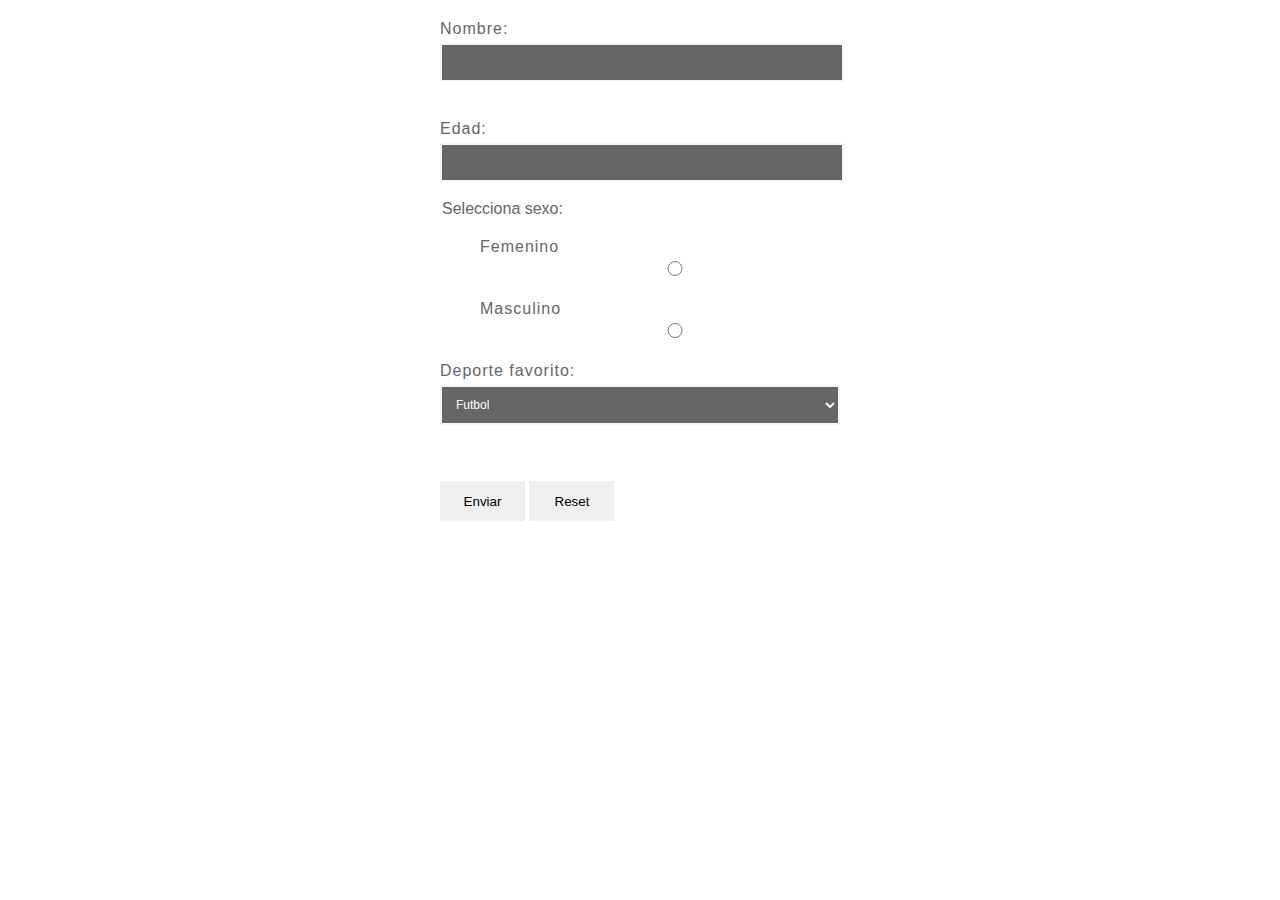
<file: index.html>
<!DOCTYPE html>
<html>
<head>
    <meta charset="utf-8" />
    <meta http-equiv="X-UA-Compatible" content="IE=edge">
    <title>Page Title</title>
    <meta name="viewport" content="width=device-width, initial-scale=1">
    <link rel="stylesheet" type="text/css" media="screen" href="CSS/estilo.css" />
    <script src="validar.js" defer></script>
</head>
<body>
    <div class="principal">
        <form method="get" name="registro" onsubmit="return validar(this)" action="index.html">
            <label>Nombre:</label>
            <input class="cajas" type="text" name="nombre" id="nombre"/>
            <br><br>
            
            <label>Edad:</label>
            <input class="cajas" type="number" name="edad" id="edad"/>
            <br><br>
            
            <legend>Selecciona sexo:</legend>
            <blockquote>  
                <label>Femenino</label>
                <input class="cajas" type="radio" name="sexo" id="femenino" value="femenino"/>
                <label>Masculino</label>
                <input class="cajas" type="radio" name="sexo" id="masculino" value="masculino"/>
            </blockquote> 
            
            <label>
                <span>Deporte favorito:</span>
                <select id="deporte" name="deporte">
                  <option value="futbol">Futbol</option>
                  <option value="basquetbol">Basquetbol</option>
                  <option value="beisbol">Beisbol</option>
                  <option value="tenis">Tenis</option>
                  <option value="ninguno">Ninguno</option>
                </select>
            </label>
            <br><br>
        
            
            <input class="boton" type="submit" id="enviar" value="Enviar">
            <input class="boton" type="reset" id="reset" value="Reset">
        </form>
    </div>
</body>
</html>
</file>
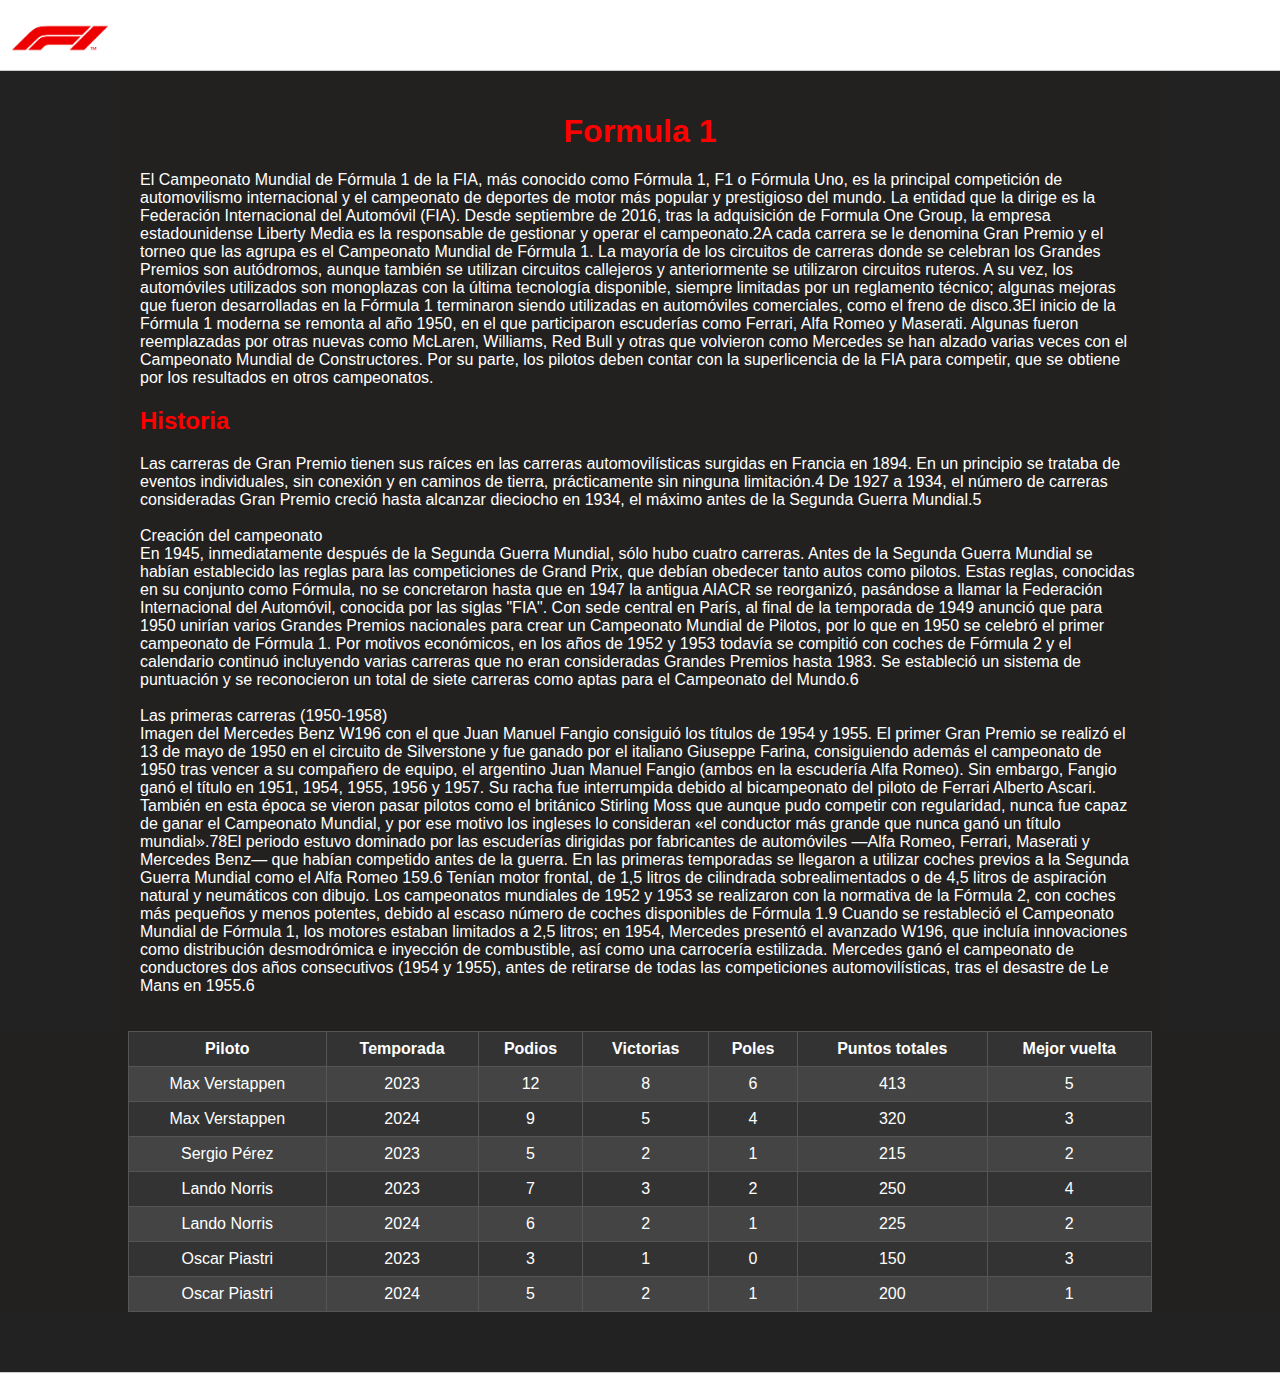
<file: code/index.html>
<!DOCTYPE html>
<html lang="en">
<head>
    <meta charset="UTF-8">
    <meta name="viewport" content="width=device-width, initial-scale=1.0">
    <title>Formula 1</title>
    <link rel="stylesheet" href="../style/index.css">
</head>
<body>

  


    <nav>
        <a href="../code/index.html"> <img class="formula" src="../img/formula.png" alt="formula" srcset=""> </a>
        <a href="../code/redBull.html"> <img  class="redbull" src="../img/redbull.jpg" alt="redbull" srcset="" ></a> 
        <a href="../code/mcLaren.html"> <img class="mclaren" src="../img/mclaren.png" alt="mclaren" srcset=""> </a>
        <a href="../code/ferrari.html"> <img class="ferrari" src="../img/ferrari.png" alt="ferrari" srcset=""> </a>
        
    </nav>

    <div class="Main">
        <h1>Formula 1</h1>

        <p>El Campeonato Mundial de Fórmula 1 de la FIA, más conocido como Fórmula 1, F1 o Fórmula Uno, es la principal competición de automovilismo internacional y el campeonato de deportes de motor más popular y prestigioso del mundo. La entidad que la dirige es la Federación Internacional del Automóvil (FIA). Desde septiembre de 2016, tras la adquisición de Formula One Group, la empresa estadounidense Liberty Media es la responsable de gestionar y operar el campeonato.2​

        A cada carrera se le denomina Gran Premio y el torneo que las agrupa es el Campeonato Mundial de Fórmula 1. La mayoría de los circuitos de carreras donde se celebran los Grandes Premios son autódromos, aunque también se utilizan circuitos callejeros y anteriormente se utilizaron circuitos ruteros. A su vez, los automóviles utilizados son monoplazas con la última tecnología disponible, siempre limitadas por un reglamento técnico; algunas mejoras que fueron desarrolladas en la Fórmula 1 terminaron siendo utilizadas en automóviles comerciales, como el freno de disco.3​
            
        El inicio de la Fórmula 1 moderna se remonta al año 1950, en el que participaron escuderías como Ferrari, Alfa Romeo y Maserati. Algunas fueron reemplazadas por otras nuevas como McLaren, Williams, Red Bull y otras que volvieron como Mercedes se han alzado varias veces con el Campeonato Mundial de Constructores. Por su parte, los pilotos deben contar con la superlicencia de la FIA para competir, que se obtiene por los resultados en otros campeonatos.</p>

        <h2>Historia</h2>

        <p>Las carreras de Gran Premio tienen sus raíces en las carreras automovilísticas surgidas en Francia en 1894. En un principio se trataba de eventos individuales, sin conexión y en caminos de tierra, prácticamente sin ninguna limitación.4​ De 1927 a 1934, el número de carreras consideradas Gran Premio creció hasta alcanzar dieciocho en 1934, el máximo antes de la Segunda Guerra Mundial.5​ <br> <br>

        Creación del campeonato <br>
        En 1945, inmediatamente después de la Segunda Guerra Mundial, sólo hubo cuatro carreras. Antes de la Segunda Guerra Mundial se habían establecido las reglas para las competiciones de Grand Prix, que debían obedecer tanto autos como pilotos. Estas reglas, conocidas en su conjunto como Fórmula, no se concretaron hasta que en 1947 la antigua AIACR se reorganizó, pasándose a llamar la Federación Internacional del Automóvil, conocida por las siglas "FIA". Con sede central en París, al final de la temporada de 1949 anunció que para 1950 unirían varios Grandes Premios nacionales para crear un Campeonato Mundial de Pilotos, por lo que en 1950 se celebró el primer campeonato de Fórmula 1. Por motivos económicos, en los años de 1952 y 1953 todavía se compitió con coches de Fórmula 2 y el calendario continuó incluyendo varias carreras que no eran consideradas Grandes Premios hasta 1983. Se estableció un sistema de puntuación y se reconocieron un total de siete carreras como aptas para el Campeonato del Mundo.6​ <br><br>
            
        Las primeras carreras (1950-1958) <br>
            
        Imagen del Mercedes Benz W196 con el que Juan Manuel Fangio consiguió los títulos de 1954 y 1955.
        El primer Gran Premio se realizó el 13 de mayo de 1950 en el circuito de Silverstone y fue ganado por el italiano Giuseppe Farina, consiguiendo además el campeonato de 1950 tras vencer a su compañero de equipo, el argentino Juan Manuel Fangio (ambos en la escudería Alfa Romeo). Sin embargo, Fangio ganó el título en 1951, 1954, 1955, 1956 y 1957. Su racha fue interrumpida debido al bicampeonato del piloto de Ferrari Alberto Ascari. También en esta época se vieron pasar pilotos como el británico Stirling Moss que aunque pudo competir con regularidad, nunca fue capaz de ganar el Campeonato Mundial, y por ese motivo los ingleses lo consideran «el conductor más grande que nunca ganó un título mundial».7​8​
            
        El periodo estuvo dominado por las escuderías dirigidas por fabricantes de automóviles —Alfa Romeo, Ferrari, Maserati y Mercedes Benz— que habían competido antes de la guerra. En las primeras temporadas se llegaron a utilizar coches previos a la Segunda Guerra Mundial como el Alfa Romeo 159.6​ Tenían motor frontal, de 1,5 litros de cilindrada sobrealimentados o de 4,5 litros de aspiración natural y neumáticos con dibujo. Los campeonatos mundiales de 1952 y 1953 se realizaron con la normativa de la Fórmula 2, con coches más pequeños y menos potentes, debido al escaso número de coches disponibles de Fórmula 1.9​ Cuando se restableció el Campeonato Mundial de Fórmula 1, los motores estaban limitados a 2,5 litros; en 1954, Mercedes presentó el avanzado W196, que incluía innovaciones como distribución desmodrómica e inyección de combustible, así como una carrocería estilizada. Mercedes ganó el campeonato de conductores dos años consecutivos (1954 y 1955), antes de retirarse de todas las competiciones automovilísticas, tras el desastre de Le Mans en 1955.6​</p>
    </div>

  
    <div class="tabla">
        <table>
            <thead>
              <tr>
                <th>Piloto</th>
                <th>Temporada</th>
                <th>Podios</th>
                <th>Victorias</th>
                <th>Poles</th>
                <th>Puntos totales</th>
                <th>Mejor vuelta</th>
              </tr>
            </thead>
            <tbody>
              <tr>
                <td>Max Verstappen</td>
                <td>2023</td>
                <td>12</td>
                <td>8</td>
                <td>6</td>
                <td>413</td>
                <td>5</td>
              </tr>
              <tr>
                <td>Max Verstappen</td>
                <td>2024</td>
                <td>9</td>
                <td>5</td>
                <td>4</td>
                <td>320</td>
                <td>3</td>
              </tr>
              <tr>
                <td>Sergio Pérez</td>
                <td>2023</td>
                <td>5</td>
                <td>2</td>
                <td>1</td>
                <td>215</td>
                <td>2</td>
              </tr>
              <tr>
                <td>Lando Norris</td>
                <td>2023</td>
                <td>7</td>
                <td>3</td>
                <td>2</td>
                <td>250</td>
                <td>4</td>
              </tr>
              <tr>
                <td>Lando Norris</td>
                <td>2024</td>
                <td>6</td>
                <td>2</td>
                <td>1</td>
                <td>225</td>
                <td>2</td>
              </tr>
              <tr>
                <td>Oscar Piastri</td>
                <td>2023</td>
                <td>3</td>
                <td>1</td>
                <td>0</td>
                <td>150</td>
                <td>3</td>
              </tr>
              <tr>
                <td>Oscar Piastri</td>
                <td>2024</td>
                <td>5</td>
                <td>2</td>
                <td>1</td>
                <td>200</td>
                <td>1</td>
              </tr>
              </tbody>
          </table>
    </div>

    <footer>
      
    </footer>
    
</body>
</html>
</file>
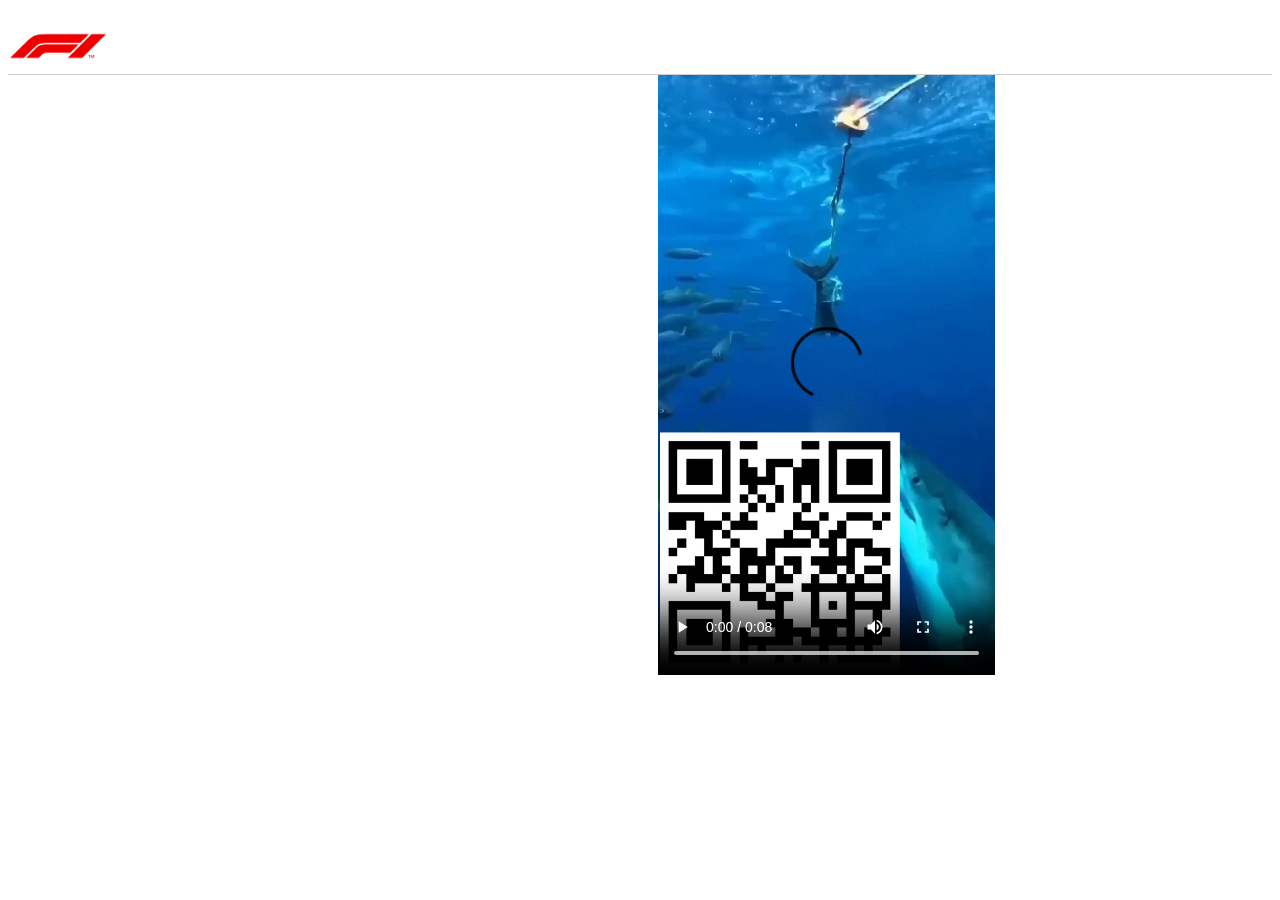
<file: code/ferrari.html>
<!DOCTYPE html>
<html lang="en">
<head>
    <meta charset="UTF-8">
    <meta name="viewport" content="width=device-width, initial-scale=1.0">
    <title>Document</title>
    <link rel="stylesheet" href="../style/ferrari.css">
</head>
<body>
    <nav>
        <a href="../code/index.html"> <img class="formula" src="../img/formula.png" alt="formula" srcset=""> </a>
        <a href="../code/redBull.html"> <img  class="redbull" src="../img/redbull.jpg" alt="redbull" srcset="" ></a> 
        <a href="../code/mcLaren.html"> <img class="mclaren" src="../img/mclaren.png" alt="mclaren" srcset=""> </a>
        <a href="../code/ferrari.html"> <img class="ferrari" src="../img/ferrari.png" alt="ferrari" srcset=""> </a>
        
    </nav>

    <div>
        <video controls>
            <source src="../vid/tiburon_blanco.mp4" type="video/mp4">
            <source src="" type="video/webm">
            Your browser does not support the video tag.
          </video>
    </div>
</body>
</html>
</file>
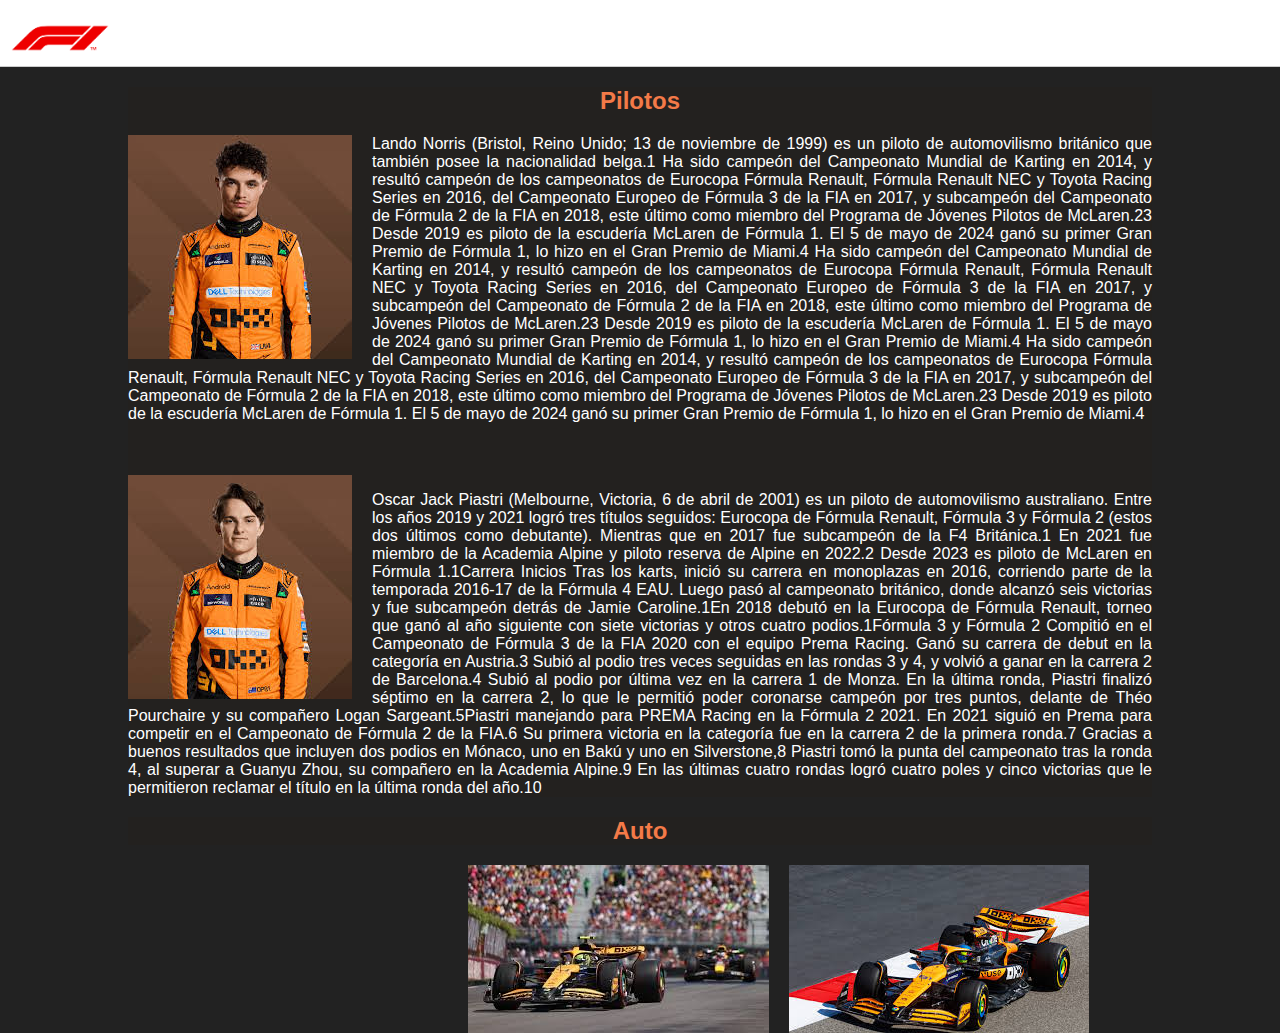
<file: code/mcLaren.html>
<!DOCTYPE html>
<html lang="en">
<head>
    <meta charset="UTF-8">
    <meta name="viewport" content="width=device-width, initial-scale=1.0">
    <title>Document</title>
    <link rel="stylesheet" href="../style/mcLaren.css">
</head>
<body>


    <nav>
        <a href="./index.html"> <img class="formula" src="../img/formula.png" alt="formula" srcset=""> </a>
        <a href="../code/redBull.html"> <img  class="redbull" src="../img/redbull.jpg" alt="redbull" srcset="" ></a> 
        <a href="../code/mcLaren.html"> <img class="mclaren" src="../img/mclaren.png" alt="mclaren" srcset=""> </a>
        <a href="../code/ferrari.html"> <img class="ferrari" src="../img/ferrari.png" alt="ferrari" srcset=""> </a>
        
    </nav>
    
    <div>
        <h2>Pilotos</h2>
        <img src="../img/lando.jpg" alt="" srcset="">
        <p>Lando Norris (Bristol, Reino Unido; 13 de noviembre de 1999) es un piloto de automovilismo británico que también posee la nacionalidad belga.1​ Ha sido campeón del Campeonato Mundial de Karting en 2014, y resultó campeón de los campeonatos de Eurocopa Fórmula Renault, Fórmula Renault NEC y Toyota Racing Series en 2016, del Campeonato Europeo de Fórmula 3 de la FIA en 2017, y subcampeón del Campeonato de Fórmula 2 de la FIA en 2018, este último como miembro del Programa de Jóvenes Pilotos de McLaren.2​3​ Desde 2019 es piloto de la escudería McLaren de Fórmula 1.

            El 5 de mayo de 2024 ganó su primer Gran Premio de Fórmula 1, lo hizo en el Gran Premio de Miami.4 Ha sido campeón del Campeonato Mundial de Karting en 2014, y resultó campeón de los campeonatos de Eurocopa Fórmula Renault, Fórmula Renault NEC y Toyota Racing Series en 2016, del Campeonato Europeo de Fórmula 3 de la FIA en 2017, y subcampeón del Campeonato de Fórmula 2 de la FIA en 2018, este último como miembro del Programa de Jóvenes Pilotos de McLaren.2​3​ Desde 2019 es piloto de la escudería McLaren de Fórmula 1. El 5 de mayo de 2024 ganó su primer Gran Premio de Fórmula 1, lo hizo en el Gran Premio de Miami.4​ Ha sido campeón del Campeonato Mundial de Karting en 2014, y resultó campeón de los campeonatos de Eurocopa Fórmula Renault, Fórmula Renault NEC y Toyota Racing Series en 2016, del Campeonato Europeo de Fórmula 3 de la FIA en 2017, y subcampeón del Campeonato de Fórmula 2 de la FIA en 2018, este último como miembro del Programa de Jóvenes Pilotos de McLaren.2​3​ Desde 2019 es piloto de la escudería McLaren de Fórmula 1. El 5 de mayo de 2024 ganó su primer Gran Premio de Fórmula 1, lo hizo en el Gran Premio de Miami.4​​</p> <br><br>

        <img src="../img/oscar.jpg" alt="" srcset="">
        <p>Oscar Jack Piastri (Melbourne, Victoria, 6 de abril de 2001) es un piloto de automovilismo australiano. Entre los años 2019 y 2021 logró tres títulos seguidos: Eurocopa de Fórmula Renault, Fórmula 3 y Fórmula 2 (estos dos últimos como debutante). Mientras que en 2017 fue subcampeón de la F4 Británica.1​ En 2021 fue miembro de la Academia Alpine y piloto reserva de Alpine en 2022.2​ Desde 2023 es piloto de McLaren en Fórmula 1.1​

            Carrera
            Inicios
            Tras los karts, inició su carrera en monoplazas en 2016, corriendo parte de la temporada 2016-17 de la Fórmula 4 EAU. Luego pasó al campeonato británico, donde alcanzó seis victorias y fue subcampeón detrás de Jamie Caroline.1​
            
            En 2018 debutó en la Eurocopa de Fórmula Renault, torneo que ganó al año siguiente con siete victorias y otros cuatro podios.1​
            
            Fórmula 3 y Fórmula 2
            Compitió en el Campeonato de Fórmula 3 de la FIA 2020 con el equipo Prema Racing. Ganó su carrera de debut en la categoría en Austria.3​ Subió al podio tres veces seguidas en las rondas 3 y 4, y volvió a ganar en la carrera 2 de Barcelona.4​ Subió al podio por última vez en la carrera 1 de Monza. En la última ronda, Piastri finalizó séptimo en la carrera 2, lo que le permitió poder coronarse campeón por tres puntos, delante de Théo Pourchaire y su compañero Logan Sargeant.5​
            
            
            Piastri manejando para PREMA Racing en la Fórmula 2 2021.
            En 2021 siguió en Prema para competir en el Campeonato de Fórmula 2 de la FIA.6​ Su primera victoria en la categoría fue en la carrera 2 de la primera ronda.7​ Gracias a buenos resultados que incluyen dos podios en Mónaco, uno en Bakú y uno en Silverstone,8​ Piastri tomó la punta del campeonato tras la ronda 4, al superar a Guanyu Zhou, su compañero en la Academia Alpine.9​ En las últimas cuatro rondas logró cuatro poles y cinco victorias que le permitieron reclamar el título en la última ronda del año.10​</p>
    </div>

    <div>
        <h2>Auto</h2>
        <img src="../img/cnorris.jpg" alt=""  class="auto">
        <img src="../img/cpiastri.jpg" alt="">
    </div>
    
    
</body>
</html>
</file>
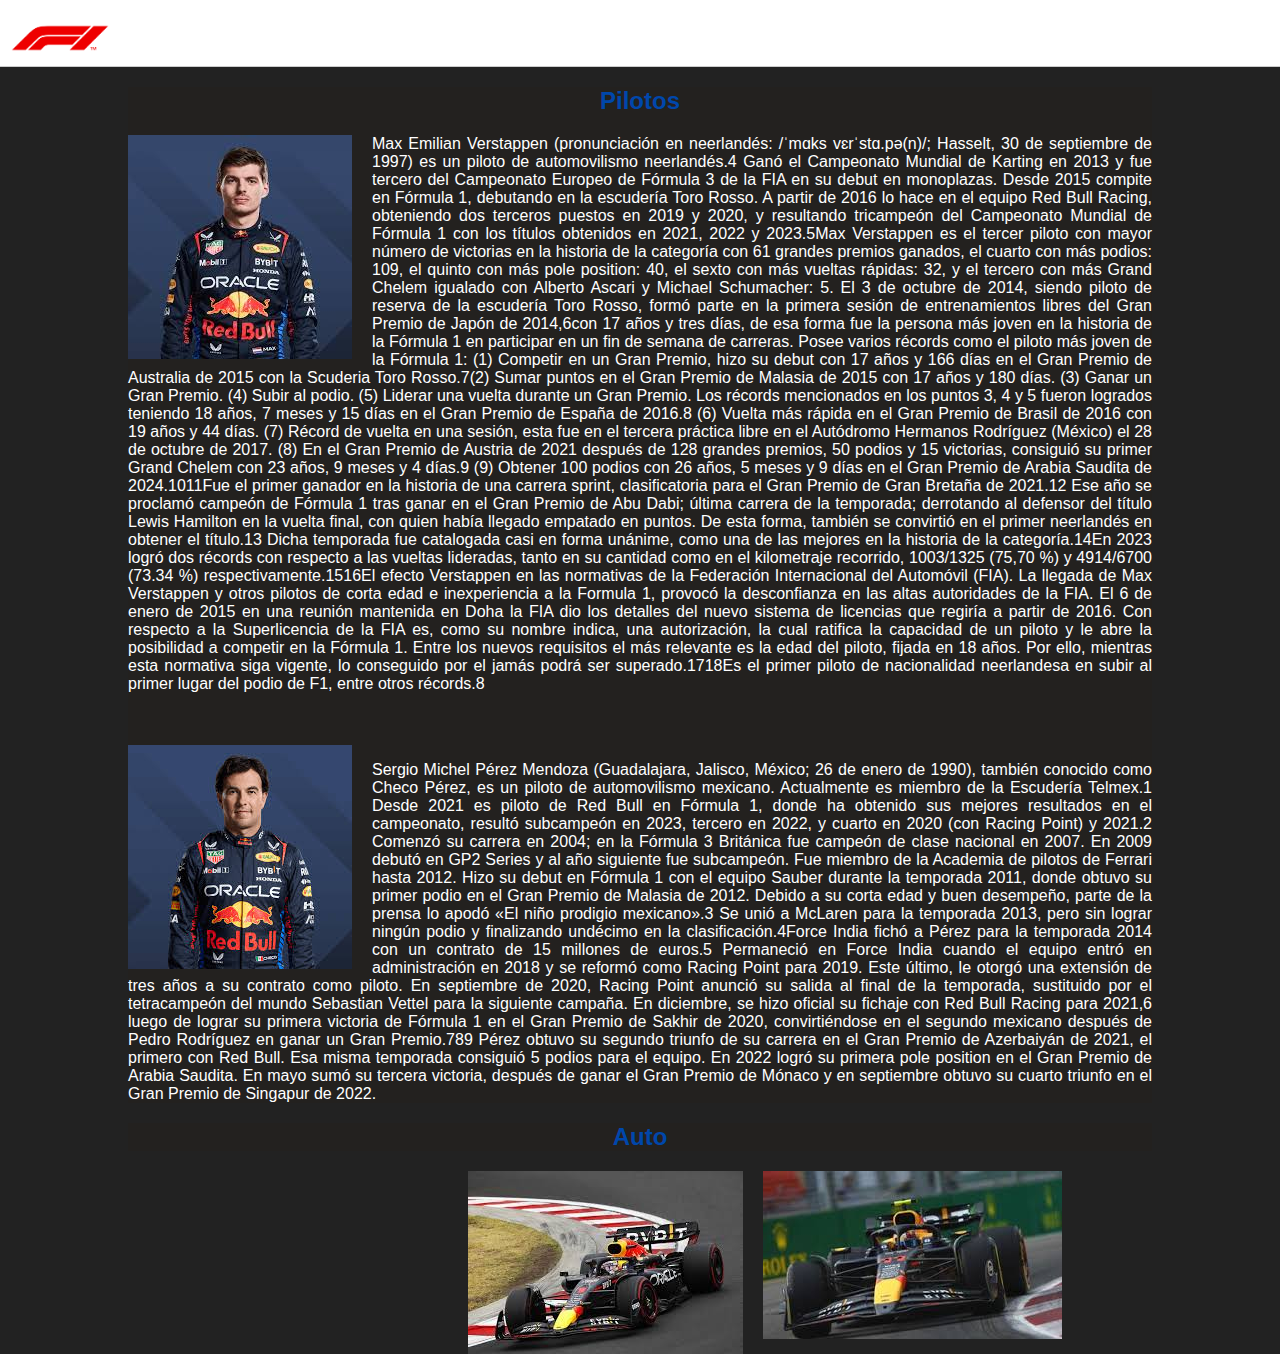
<file: code/redBull.html>
<!DOCTYPE html>
<html lang="en">
<head>
    <meta charset="UTF-8">
    <meta name="viewport" content="width=device-width, initial-scale=1.0">
    <title>Document</title>
    <link rel="stylesheet" href="../style/redBull.css">
</head>
<body>


    <nav>
        <a href="../code/index.html"> <img class="formula" src="../img/formula.png" alt="formula" srcset=""> </a>
        <a href="../code/redBull.html"> <img  class="redbull" src="../img/redbull.jpg" alt="redbull" srcset="" ></a> 
        <a href="../code/mcLaren.html"> <img class="mclaren" src="../img/mclaren.png" alt="mclaren" srcset=""> </a>
        <a href="../code/ferrari.html"> <img class="ferrari" src="../img/ferrari.png" alt="ferrari" srcset=""> </a>
        
    </nav>

    <div>
        <h2>Pilotos</h2>
        <img src="../img/max.jpg" alt="" srcset="">
        <p>Max Emilian Verstappen (pronunciación en neerlandés: /ˈmɑks vɛrˈstɑ.pə(n)/; Hasselt, 30 de septiembre de 1997) es un piloto de automovilismo neerlandés.4​ Ganó el Campeonato Mundial de Karting en 2013 y fue tercero del Campeonato Europeo de Fórmula 3 de la FIA en su debut en monoplazas. Desde 2015 compite en Fórmula 1, debutando en la escudería Toro Rosso. A partir de 2016 lo hace en el equipo Red Bull Racing, obteniendo dos terceros puestos en 2019 y 2020, y resultando tricampeón del Campeonato Mundial de Fórmula 1 con los títulos obtenidos en 2021, 2022 y 2023.5​

            Max Verstappen es el tercer piloto con mayor número de victorias en la historia de la categoría con 61 grandes premios ganados, el cuarto con más podios: 109, el quinto con más pole position: 40, el sexto con más vueltas rápidas: 32, y el tercero con más Grand Chelem igualado con Alberto Ascari y Michael Schumacher: 5.
            
            El 3 de octubre de 2014, siendo piloto de reserva de la escudería Toro Rosso, formó parte en la primera sesión de entrenamientos libres del Gran Premio de Japón de 2014,6​con 17 años y tres días, de esa forma fue la persona más joven en la historia de la Fórmula 1 en participar en un fin de semana de carreras.
            
            Posee varios récords como el piloto más joven de la Fórmula 1: (1) Competir en un Gran Premio, hizo su debut con 17 años y 166 días en el Gran Premio de Australia de 2015 con la Scuderia Toro Rosso.7​(2) Sumar puntos en el Gran Premio de Malasia de 2015 con 17 años y 180 días. (3) Ganar un Gran Premio. (4) Subir al podio. (5) Liderar una vuelta durante un Gran Premio. Los récords mencionados en los puntos 3, 4 y 5 fueron logrados teniendo 18 años, 7 meses y 15 días en el Gran Premio de España de 2016.8​ (6) Vuelta más rápida en el Gran Premio de Brasil de 2016 con 19 años y 44 días. (7) Récord de vuelta en una sesión, esta fue en el tercera práctica libre en el Autódromo Hermanos Rodríguez (México) el 28 de octubre de 2017. (8) En el Gran Premio de Austria de 2021 después de 128 grandes premios, 50 podios y 15 victorias, consiguió su primer Grand Chelem con 23 años, 9 meses y 4 días.9​ (9) Obtener 100 podios con 26 años, 5 meses y 9 días en el Gran Premio de Arabia Saudita de 2024.10​11​
            
            Fue el primer ganador en la historia de una carrera sprint, clasificatoria para el Gran Premio de Gran Bretaña de 2021.12​ Ese año se proclamó campeón de Fórmula 1 tras ganar en el Gran Premio de Abu Dabi; última carrera de la temporada; derrotando al defensor del título Lewis Hamilton en la vuelta final, con quien había llegado empatado en puntos. De esta forma, también se convirtió en el primer neerlandés en obtener el título.13​ Dicha temporada fue catalogada casi en forma unánime, como una de las mejores en la historia de la categoría.14​
            
            En 2023 logró dos récords con respecto a las vueltas lideradas, tanto en su cantidad como en el kilometraje recorrido, 1003/1325 (75,70 %) y 4914/6700 (73.34 %) respectivamente.15​16​
            
            El efecto Verstappen en las normativas de la Federación Internacional del Automóvil (FIA). La llegada de Max Verstappen y otros pilotos de corta edad e inexperiencia a la Formula 1, provocó la desconfianza en las altas autoridades de la FIA. El 6 de enero de 2015 en una reunión mantenida en Doha la FIA dio los detalles del nuevo sistema de licencias que regiría a partir de 2016. Con respecto a la Superlicencia de la FIA es, como su nombre indica, una autorización, la cual ratifica la capacidad de un piloto y le abre la posibilidad a competir en la Fórmula 1. Entre los nuevos requisitos el más relevante es la edad del piloto, fijada en 18 años. Por ello, mientras esta normativa siga vigente, lo conseguido por el jamás podrá ser superado.17​18​
            
            Es el primer piloto de nacionalidad neerlandesa en subir al primer lugar del podio de F1, entre otros récords.8​</p> <br><br>

        <img src="../img/checo.jpg" alt="" srcset="">
        <p>Sergio Michel Pérez Mendoza (Guadalajara, Jalisco, México; 26 de enero de 1990), también conocido como Checo Pérez, es un piloto de automovilismo mexicano. Actualmente es miembro de la Escudería Telmex.1​ Desde 2021 es piloto de Red Bull en Fórmula 1, donde ha obtenido sus mejores resultados en el campeonato, resultó subcampeón en 2023, tercero en 2022, y cuarto en 2020 (con Racing Point) y 2021.2​ Comenzó su carrera en 2004; en la Fórmula 3 Británica fue campeón de clase nacional en 2007. En 2009 debutó en GP2 Series y al año siguiente fue subcampeón.

            Fue miembro de la Academia de pilotos de Ferrari hasta 2012. Hizo su debut en Fórmula 1 con el equipo Sauber durante la temporada 2011, donde obtuvo su primer podio en el Gran Premio de Malasia de 2012. Debido a su corta edad y buen desempeño, parte de la prensa lo apodó «El niño prodigio mexicano».3​ Se unió a McLaren para la temporada 2013, pero sin lograr ningún podio y finalizando undécimo en la clasificación.4​
            
            Force India fichó a Pérez para la temporada 2014 con un contrato de 15 millones de euros.5​ Permaneció en Force India cuando el equipo entró en administración en 2018 y se reformó como Racing Point para 2019. Este último, le otorgó una extensión de tres años a su contrato como piloto. En septiembre de 2020, Racing Point anunció su salida al final de la temporada, sustituido por el tetracampeón del mundo Sebastian Vettel para la siguiente campaña.
            
            En diciembre, se hizo oficial su fichaje con Red Bull Racing para 2021,6​ luego de lograr su primera victoria de Fórmula 1 en el Gran Premio de Sakhir de 2020, convirtiéndose en el segundo mexicano después de Pedro Rodríguez en ganar un Gran Premio.7​8​9​ Pérez obtuvo su segundo triunfo de su carrera en el Gran Premio de Azerbaiyán de 2021, el primero con Red Bull. Esa misma temporada consiguió 5 podios para el equipo.
            
            En 2022 logró su primera pole position en el Gran Premio de Arabia Saudita. En mayo sumó su tercera victoria, después de ganar el Gran Premio de Mónaco y en septiembre obtuvo su cuarto triunfo en el Gran Premio de Singapur de 2022.</p>
    </div>

    <div>
        <h2>Auto</h2>
        <img src="../img/1.jpg" alt="" class="auto">
   
        <img src="../img/11.jpg" alt="">

    </div>
    
</body>
</html>
</file>
<file: CSS/estilo.css>
label {
    display:block;
    margin-top:20px;
    letter-spacing:1px;
}
 
.principal {
    display:block;
    margin:0 auto;
    width:510px;
    color: #666666;
    font-family:Arial;
}
 
form {
    margin:0 auto;
    width:400px;
}
 
.cajas{
    width:380px;
    height:15px;
    background:#666666;
    border:2px solid #f6f6f6;
    padding:10px;
    margin-top:5px;
    font-size:10px;
    color:#ffffff;
}
select{
    width:400px;
    height:40px;
    background:#666666;
    border:2px solid #f6f6f6;
    padding:10px;
    margin-top:5px;
    font-size:12px;
    color:#ffffff;
}
textarea {
    height:150px;
}
 
.boton{
    width:85px;
    height:40px;
    border:none;
    margin-top:20px;
    cursor:pointer;
}
</file>
<file: style/index.css>
div{
    background-color: rgba(36, 34, 31, 0.692);
}

h1{
    font-family: 'Gill Sans', 'Gill Sans MT', Calibri, 'Trebuchet MS', sans-serif;

}

h2{
    font-family: 'Gill Sans', 'Gill Sans MT', Calibri, 'Trebuchet MS', sans-serif;

}

p{
    font-family: 'Gill Sans', 'Gill Sans MT', Calibri, 'Trebuchet MS', sans-serif;
}

body {
    font-family: Arial, sans-serif;
    background-color: #222; /* Gris oscuro */
    color: #fff; /* Blanco para el texto */
    margin: 0;
    padding: 0px;
    padding-top: 0px;
  }
  
  nav {
    background-color: #fff;
    text-align: center;
  }
  
  .formula, .redbull, .mclaren {
    width: 100px;
    height: auto;
    margin: 0 10px;
  }
  
  .Main {
    max-width: 1000px;
    margin: 0 auto;
    padding: 20px;
  }
  
  h1 {
    color: #f00; 
    text-align: center;
  }
  
  h2 {
    color: #f00; 
  }
  
  table {
    border-collapse: collapse;
    width: 80%;
    margin-top: 20px;
    margin: auto;
  }
  
  th, td {
    border: 1px solid #555;
    padding: 8px;
    text-align: center;
  }
  
  th {
    background-color: #333;
    color: #fff;
  }
  
  tr:nth-child(even) {
    background-color: #333;
  }
  
  tr:nth-child(odd) {
    background-color: #444;
  }



nav {
    display: flex;
    justify-content: space-between;
    align-items: center;
    border-bottom: 1px solid #ccc; /* Agrega un borde inferior */
    padding-top: 10px;
    padding-left: 0px;
    padding-right: 0px;
}

.formula {
    width: 100px;
    height: auto;
}

.redbull, .mclaren, .ferrari{
    width: 50px;
    height: auto;
    
}

.redbull{
    padding-left: 1250px;
}

footer{
    display: flex;
    justify-content: space-between;
    align-items: center;
    border-bottom: 1px solid #ccc; /* Agrega un borde inferior */
    padding-top: 10px;
    padding-left: 0px;
    padding-right: 0px;
    height: 50px;
}

video{
    height: 400%;
    width: 400%;
}
</file>
<file: style/ferrari.css>
h2 {
    color: #f37a48; /* Naranja McLaren */
    text-align: center;
  }
  
nav {
    display: flex;
    justify-content: space-between;
    align-items: center;
    border-bottom: 1px solid #ccc; /* Agrega un borde inferior */
    padding-top: 10px;
    padding-left: 0px;
    padding-right: 0px;
}

.formula {
    width: 100px;
    height: auto;
}

.redbull, .mclaren, .ferrari{
    width: 50px;
    height: auto;
    
}

.redbull{
    padding-left: 1250px;
}

footer{
    display: flex;
    justify-content: space-between;
    align-items: center;
    border-bottom: 1px solid #ccc; /* Agrega un borde inferior */
    padding-top: 10px;
    padding-left: 0px;
    padding-right: 0px;
    height: 50px;
}

  
img {
    float: left; /* Hace que la imagen flote a la izquierda */
    margin-right: 20px; /* Añade un margen derecho a la imagen */
}
  
.auto{
    text-align: center;
    padding-left: 340px;
}
video{
    padding-left: 650px;
    margin: auto;
    height: 600px;
}
</file>
<file: style/mcLaren.css>
div{
    background-color: rgba(36, 34, 31, 0.692);
    width: 80%;
    margin: 0 auto; /* Centra el contenido horizontalmente */
}

h1{
    font-family: 'Gill Sans', 'Gill Sans MT', Calibri, 'Trebuchet MS', sans-serif;

}

h2{
    font-family: 'Gill Sans', 'Gill Sans MT', Calibri, 'Trebuchet MS', sans-serif;

}

p{
    font-family: 'Gill Sans', 'Gill Sans MT', Calibri, 'Trebuchet MS', sans-serif;
    text-align: justify; /* Justifica el texto */
}

body {
    font-family: Arial, sans-serif;
    background-color: #222; /* Gris oscuro */
    color: #fff; /* Blanco para el texto */
    margin: 0;
    padding: 0px;
    padding-top: 0px;
}
  
nav {
    background-color: #fff;
    text-align: center;
}
  
.formula, .redbull, .mclaren {
    width: 100px;
    height: auto;
    margin: 0 10px;
}
  
.Main {
    max-width: 1000px;
    margin: 0 auto;
    padding: 20px;
}
  
h1 {
    color: #f00; 
    text-align: center;
}
  
h2 {
    color: #f37a48; /* Naranja McLaren */
    text-align: center;
  }
  
nav {
    display: flex;
    justify-content: space-between;
    align-items: center;
    border-bottom: 1px solid #ccc; /* Agrega un borde inferior */
    padding-top: 10px;
    padding-left: 0px;
    padding-right: 0px;
}

.formula {
    width: 100px;
    height: auto;
}

.redbull, .mclaren, .ferrari{
    width: 50px;
    height: auto;
    
}

.redbull{
    padding-left: 1250px;
}

footer{
    display: flex;
    justify-content: space-between;
    align-items: center;
    border-bottom: 1px solid #ccc; /* Agrega un borde inferior */
    padding-top: 10px;
    padding-left: 0px;
    padding-right: 0px;
    height: 50px;
}

  
img {
    float: left; /* Hace que la imagen flote a la izquierda */
    margin-right: 20px; /* Añade un margen derecho a la imagen */
}
  
.auto{
    text-align: center;
    padding-left: 340px;
}
</file>
<file: style/redBull.css>
div{
    background-color: rgba(36, 34, 31, 0.692);
    width: 80%;
    margin: 0 auto; /* Centra el contenido horizontalmente */
}

h1{
    font-family: 'Gill Sans', 'Gill Sans MT', Calibri, 'Trebuchet MS', sans-serif;

}

h2{
    font-family: 'Gill Sans', 'Gill Sans MT', Calibri, 'Trebuchet MS', sans-serif;

}

p{
    font-family: 'Gill Sans', 'Gill Sans MT', Calibri, 'Trebuchet MS', sans-serif;
    text-align: justify; /* Justifica el texto */
}

body {
    font-family: Arial, sans-serif;
    background-color: #222; /* Gris oscuro */
    color: #fff; /* Blanco para el texto */
    margin: 0;
    padding: 0px;
    padding-top: 0px;
}
  
nav {
    background-color: #fff;
    text-align: center;
}
  
.formula, .redbull, .mclaren {
    width: 100px;
    height: auto;
    margin: 0 10px;
}
  
.Main {
    max-width: 1000px;
    margin: 0 auto;
    padding: 20px;
}
  
h1 {
    color: #f00; 
    text-align: center;
}
  
h2 {
    color: #0047AB;
    text-align: center;

  }
  
nav {
    display: flex;
    justify-content: space-between;
    align-items: center;
    border-bottom: 1px solid #ccc; /* Agrega un borde inferior */
    padding-top: 10px;
    padding-left: 0px;
    padding-right: 0px;
}

.formula {
    width: 100px;
    height: auto;
}

.redbull, .mclaren, .ferrari{
    width: 50px;
    height: auto;
    
}

.redbull{
    padding-left: 1250px;
}

footer{
    display: flex;
    justify-content: space-between;
    align-items: center;
    border-bottom: 1px solid #ccc; /* Agrega un borde inferior */
    padding-top: 10px;
    padding-left: 0px;
    padding-right: 0px;
    height: 50px;
}

  
img {
    float: left; /* Hace que la imagen flote a la izquierda */
    margin-right: 20px; /* Añade un margen derecho a la imagen */
}
  
.auto{
    text-align: center;
    padding-left: 340px;
}
</file>
